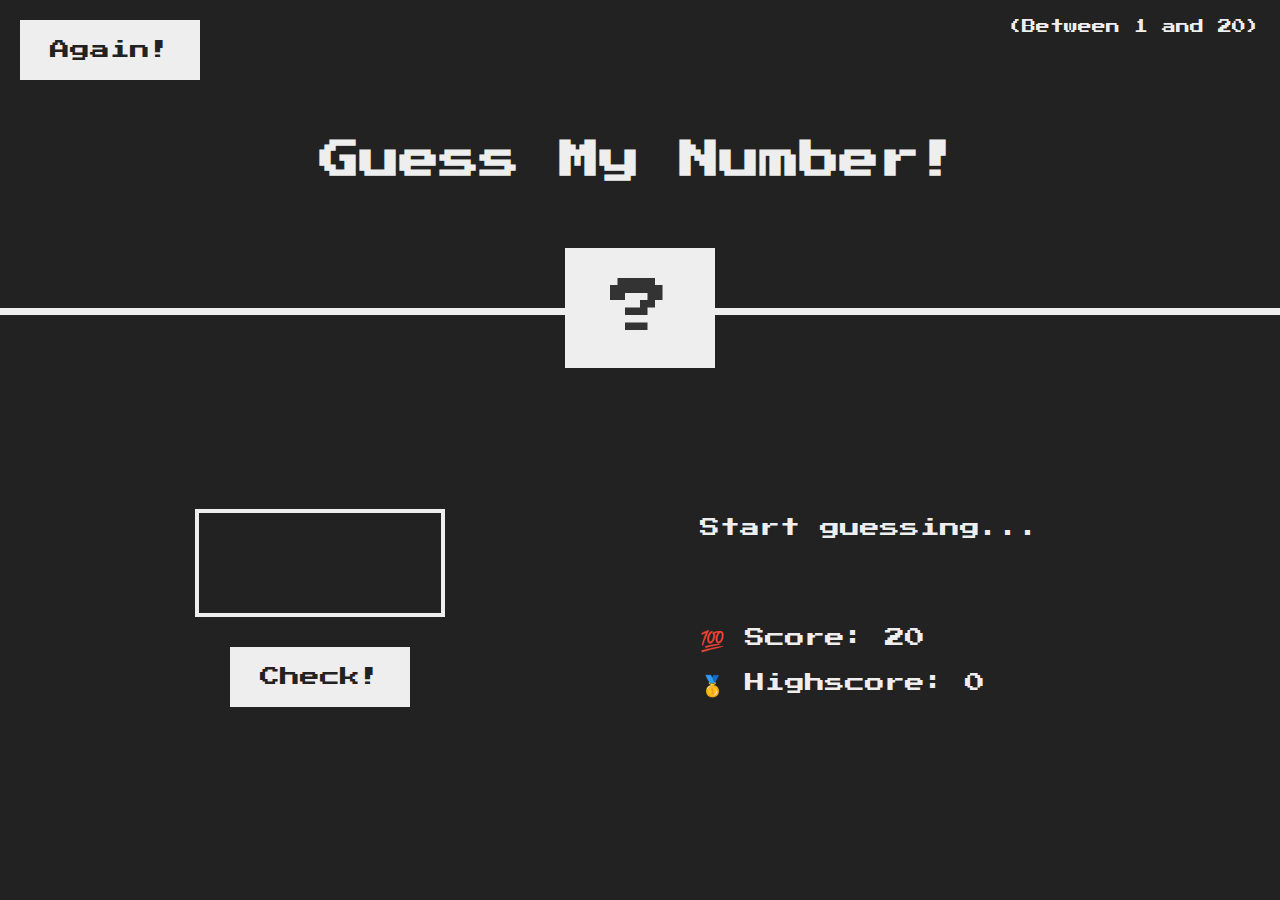
<file: Guess My Number Code/index.html>
<!DOCTYPE html>
<html lang="en">
  <head>
    <meta charset="UTF-8" />
    <meta name="viewport" content="width=device-width, initial-scale=1.0" />
    <meta http-equiv="X-UA-Compatible" content="ie=edge" />
    <link rel="stylesheet" href="style.css" />
    <title>Guess My Number!</title>
  </head>
  <body>
    <header>
      <h1>Guess My Number!</h1>
      <p class="between">(Between 1 and 20)</p>
      <button class="btn again">Again!</button>
      <div class="number">?</div>
    </header>
    <main>
      <section class="left">
        <input type="number" class="guess" />
        <button class="btn check">Check!</button>
      </section>
      <section class="right">
        <p class="message">Start guessing...</p>
        <p class="label-score">💯 Score: <span class="score">20</span></p>
        <p class="label-highscore">
          🥇 Highscore: <span class="highscore">0</span>
        </p>
      </section>
    </main>
    <script src="script.js"></script>
  </body>
</html>
</file>
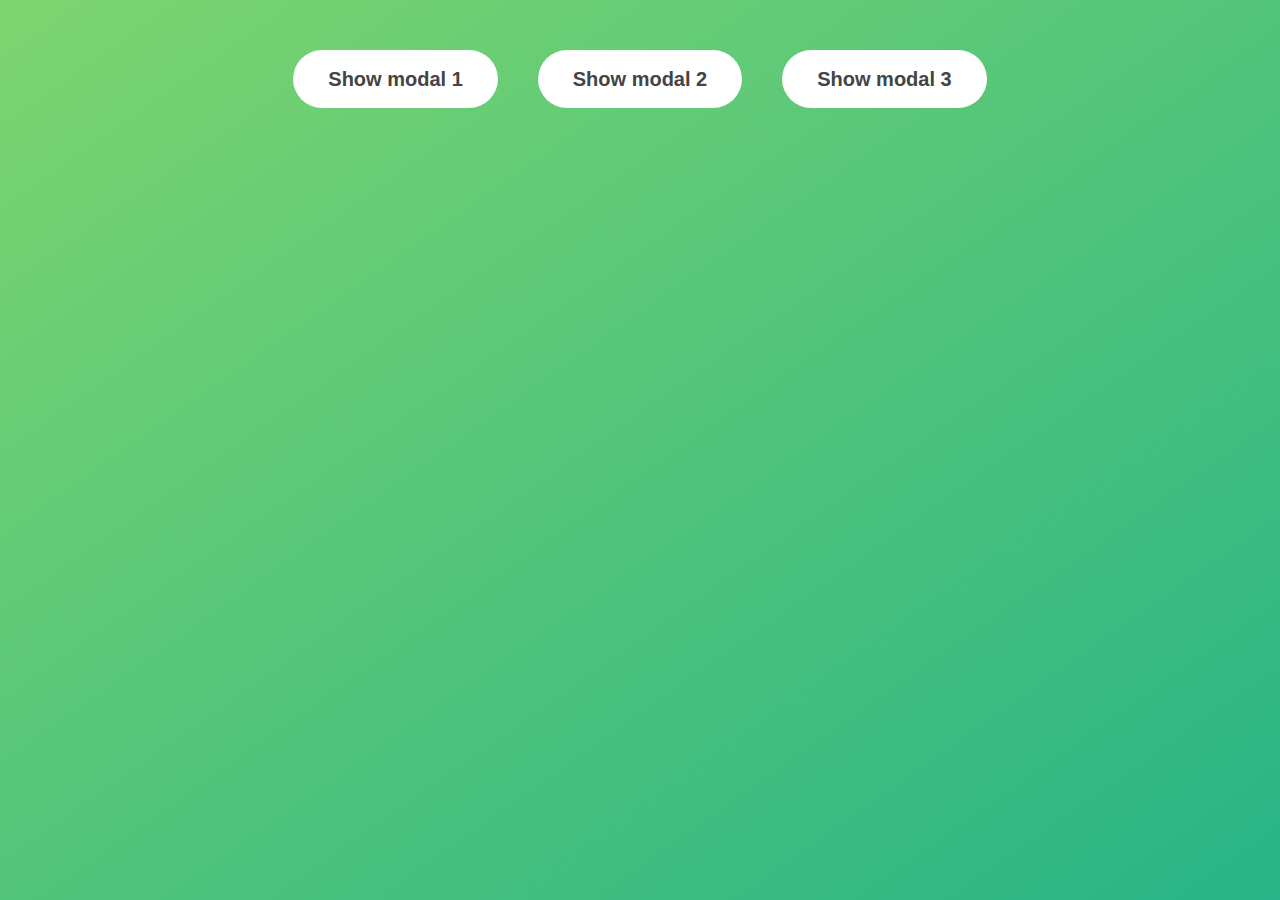
<file: Modal Window Code/index.html>
<!DOCTYPE html>
<html lang="en">
  <head>
    <meta charset="UTF-8" />
    <meta name="viewport" content="width=device-width, initial-scale=1.0" />
    <meta http-equiv="X-UA-Compatible" content="ie=edge" />
    <link rel="stylesheet" href="style.css" />
    <title>Modal window</title>
  </head>
  <body>
    <button class="show-modal">Show modal 1</button>
    <button class="show-modal">Show modal 2</button>
    <button class="show-modal">Show modal 3</button>

    <div class="modal hidden">
      <button class="close-modal">&times;</button>
      <h1>I'm a modal window 😍</h1>
      <p>
        Lorem ipsum dolor sit amet, consectetur adipisicing elit, sed do eiusmod
        tempor incididunt ut labore et dolore magna aliqua. Ut enim ad minim
        veniam, quis nostrud exercitation ullamco laboris nisi ut aliquip ex ea
        commodo consequat. Duis aute irure dolor in reprehenderit in voluptate
        velit esse cillum dolore eu fugiat nulla pariatur. Excepteur sint
        occaecat cupidatat non proident, sunt in culpa qui officia deserunt
        mollit anim id est laborum.
      </p>
    </div>
    <div class="overlay hidden"></div>

    <script src="script.js"></script>
  </body>
</html>
</file>
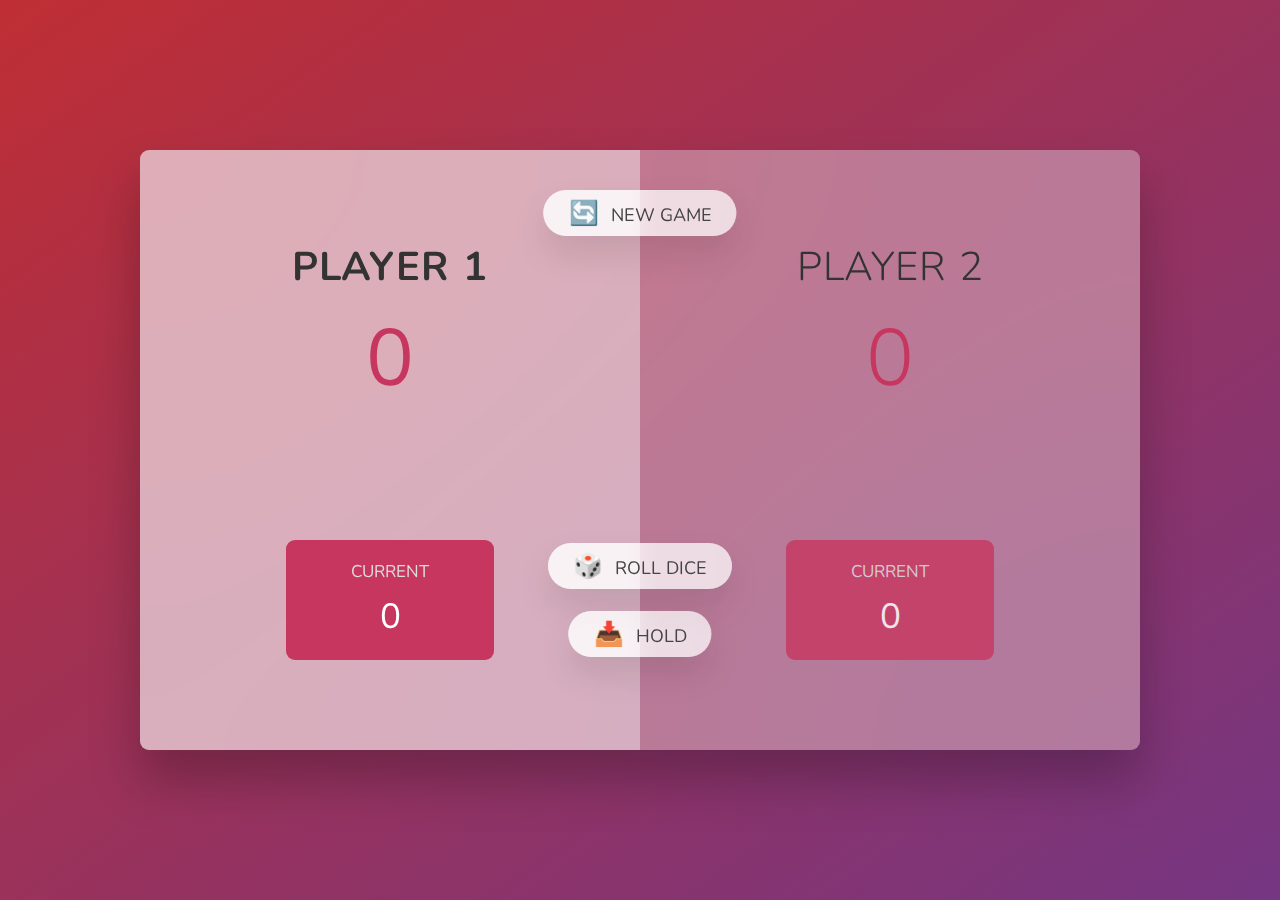
<file: Pig Game/index.html>
<!DOCTYPE html>
<html lang="en">
  <head>
    <meta charset="UTF-8" />
    <meta name="viewport" content="width=device-width, initial-scale=1.0" />
    <meta http-equiv="X-UA-Compatible" content="ie=edge" />
    <link rel="stylesheet" href="style.css" />
    <title>Pig Game</title>
  </head>
  <body>
    <main>
      <section class="player player--0 player--active">
        <h2 class="name" id="name--0">Player 1</h2>
        <p class="score" id="score--0">43</p>
        <div class="current">
          <p class="current-label">Current</p>
          <p class="current-score" id="current--0">0</p>
        </div>
      </section>
      <section class="player player--1">
        <h2 class="name" id="name--1">Player 2</h2>
        <p class="score" id="score--1">24</p>
        <div class="current">
          <p class="current-label">Current</p>
          <p class="current-score" id="current--1">0</p>
        </div>
      </section>

      <img src="dice-5.png" alt="Playing dice" class="dice" />
      <button class="btn btn--new">🔄 New game</button>
      <button class="btn btn--roll">🎲 Roll dice</button>
      <button class="btn btn--hold">📥 Hold</button>
    </main>
    <script src="script.js"></script>
  </body>
</html>
</file>
<file: Guess My Number Code/style.css>
@import url("https://fonts.googleapis.com/css?family=Press+Start+2P&display=swap");

* {
  margin: 0;
  padding: 0;
  box-sizing: inherit;
}

html {
  font-size: 62.5%;
  box-sizing: border-box;
}

body {
  font-family: "Press Start 2P", sans-serif;
  color: #eee;
  background-color: #222;
  /* background-color: #60b347; */
}

/* LAYOUT */
header {
  position: relative;
  height: 35vh;
  border-bottom: 7px solid #eee;
}

main {
  height: 65vh;
  color: #eee;
  display: flex;
  align-items: center;
  justify-content: space-around;
}

.left {
  width: 52rem;
  display: flex;
  flex-direction: column;
  align-items: center;
}

.right {
  width: 52rem;
  font-size: 2rem;
}

/* ELEMENTS STYLE */
h1 {
  font-size: 4rem;
  text-align: center;
  position: absolute;
  width: 100%;
  top: 52%;
  left: 50%;
  transform: translate(-50%, -50%);
}

.number {
  background: #eee;
  color: #333;
  font-size: 6rem;
  width: 15rem;
  padding: 3rem 0rem;
  text-align: center;
  position: absolute;
  bottom: 0;
  left: 50%;
  transform: translate(-50%, 50%);
}

.between {
  font-size: 1.4rem;
  position: absolute;
  top: 2rem;
  right: 2rem;
}

.again {
  position: absolute;
  top: 2rem;
  left: 2rem;
}

.guess {
  background: none;
  border: 4px solid #eee;
  font-family: inherit;
  color: inherit;
  font-size: 5rem;
  padding: 2.5rem;
  width: 25rem;
  text-align: center;
  display: block;
  margin-bottom: 3rem;
}

.btn {
  border: none;
  background-color: #eee;
  color: #222;
  font-size: 2rem;
  font-family: inherit;
  padding: 2rem 3rem;
  cursor: pointer;
}

.btn:hover {
  background-color: #ccc;
}

.message {
  margin-bottom: 8rem;
  height: 3rem;
}

.label-score {
  margin-bottom: 2rem;
}
</file>
<file: Modal Window Code/style.css>
* {
  margin: 0;
  padding: 0;
  box-sizing: inherit;
}

html {
  font-size: 62.5%;
  box-sizing: border-box;
}

body {
  font-family: sans-serif;
  color: #333;
  line-height: 1.5;
  height: 100vh;
  position: relative;
  display: flex;
  align-items: flex-start;
  justify-content: center;
  background: linear-gradient(to top left, #28b487, #7dd56f);
}

.show-modal {
  font-size: 2rem;
  font-weight: 600;
  padding: 1.75rem 3.5rem;
  margin: 5rem 2rem;
  border: none;
  background-color: #fff;
  color: #444;
  border-radius: 10rem;
  cursor: pointer;
}

.close-modal {
  position: absolute;
  top: 1.2rem;
  right: 2rem;
  font-size: 5rem;
  color: #333;
  cursor: pointer;
  border: none;
  background: none;
}

h1 {
  font-size: 2.5rem;
  margin-bottom: 2rem;
}

p {
  font-size: 1.8rem;
}

/* -------------------------- */
/* CLASSES TO MAKE MODAL WORK */
.hidden {
  display: none;
}

.modal {
  position: absolute;
  top: 50%;
  left: 50%;
  transform: translate(-50%, -50%);
  width: 70%;

  background-color: white;
  padding: 6rem;
  border-radius: 5px;
  box-shadow: 0 3rem 5rem rgba(0, 0, 0, 0.3);
  z-index: 10;
}

.overlay {
  position: absolute;
  top: 0;
  left: 0;
  width: 100%;
  height: 100%;
  background-color: rgba(0, 0, 0, 0.6);
  backdrop-filter: blur(3px);
  z-index: 5;
}
</file>
<file: Pig Game/style.css>
@import url("https://fonts.googleapis.com/css2?family=Nunito&display=swap");

* {
  margin: 0;
  padding: 0;
  box-sizing: inherit;
}

html {
  font-size: 62.5%;
  box-sizing: border-box;
}

body {
  font-family: "Nunito", sans-serif;
  font-weight: 400;
  height: 100vh;
  color: #333;
  background-image: linear-gradient(to top left, #753682 0%, #bf2e34 100%);
  display: flex;
  align-items: center;
  justify-content: center;
}

/* LAYOUT */
main {
  position: relative;
  width: 100rem;
  height: 60rem;
  background-color: rgba(255, 255, 255, 0.35);
  backdrop-filter: blur(200px);
  filter: blur();
  box-shadow: 0 3rem 5rem rgba(0, 0, 0, 0.25);
  border-radius: 9px;
  overflow: hidden;
  display: flex;
}

.player {
  flex: 50%;
  padding: 9rem;
  display: flex;
  flex-direction: column;
  align-items: center;
  transition: all 0.75s;
}

/* ELEMENTS */
.name {
  position: relative;
  font-size: 4rem;
  text-transform: uppercase;
  letter-spacing: 1px;
  word-spacing: 2px;
  font-weight: 300;
  margin-bottom: 1rem;
}

.score {
  font-size: 8rem;
  font-weight: 300;
  color: #c7365f;
  margin-bottom: auto;
}

.player--active {
  background-color: rgba(255, 255, 255, 0.4);
}
.player--active .name {
  font-weight: 700;
}
.player--active .score {
  font-weight: 400;
}

.player--active .current {
  opacity: 1;
}

.current {
  background-color: #c7365f;
  opacity: 0.8;
  border-radius: 9px;
  color: #fff;
  width: 65%;
  padding: 2rem;
  text-align: center;
  transition: all 0.75s;
}

.current-label {
  text-transform: uppercase;
  margin-bottom: 1rem;
  font-size: 1.7rem;
  color: #ddd;
}

.current-score {
  font-size: 3.5rem;
}

/* ABSOLUTE POSITIONED ELEMENTS */
.btn {
  position: absolute;
  left: 50%;
  transform: translateX(-50%);
  color: #444;
  background: none;
  border: none;
  font-family: inherit;
  font-size: 1.8rem;
  text-transform: uppercase;
  cursor: pointer;
  font-weight: 400;
  transition: all 0.2s;

  background-color: white;
  background-color: rgba(255, 255, 255, 0.6);
  backdrop-filter: blur(10px);

  padding: 0.7rem 2.5rem;
  border-radius: 50rem;
  box-shadow: 0 1.75rem 3.5rem rgba(0, 0, 0, 0.1);
}

.btn::first-letter {
  font-size: 2.4rem;
  display: inline-block;
  margin-right: 0.7rem;
}

.btn--new {
  top: 4rem;
}
.btn--roll {
  top: 39.3rem;
}
.btn--hold {
  top: 46.1rem;
}

.btn:active {
  transform: translate(-50%, 3px);
  box-shadow: 0 1rem 2rem rgba(0, 0, 0, 0.15);
}

.btn:focus {
  outline: none;
}

.dice {
  position: absolute;
  left: 50%;
  top: 16.5rem;
  transform: translateX(-50%);
  height: 10rem;
  box-shadow: 0 2rem 5rem rgba(0, 0, 0, 0.2);
}

.player--winner {
  background-color: #52ec52;
}

.player--winner .name {
  font-weight: 700;
  color: #c7365f;
}

.hidden {
  display: none;
}
</file>
